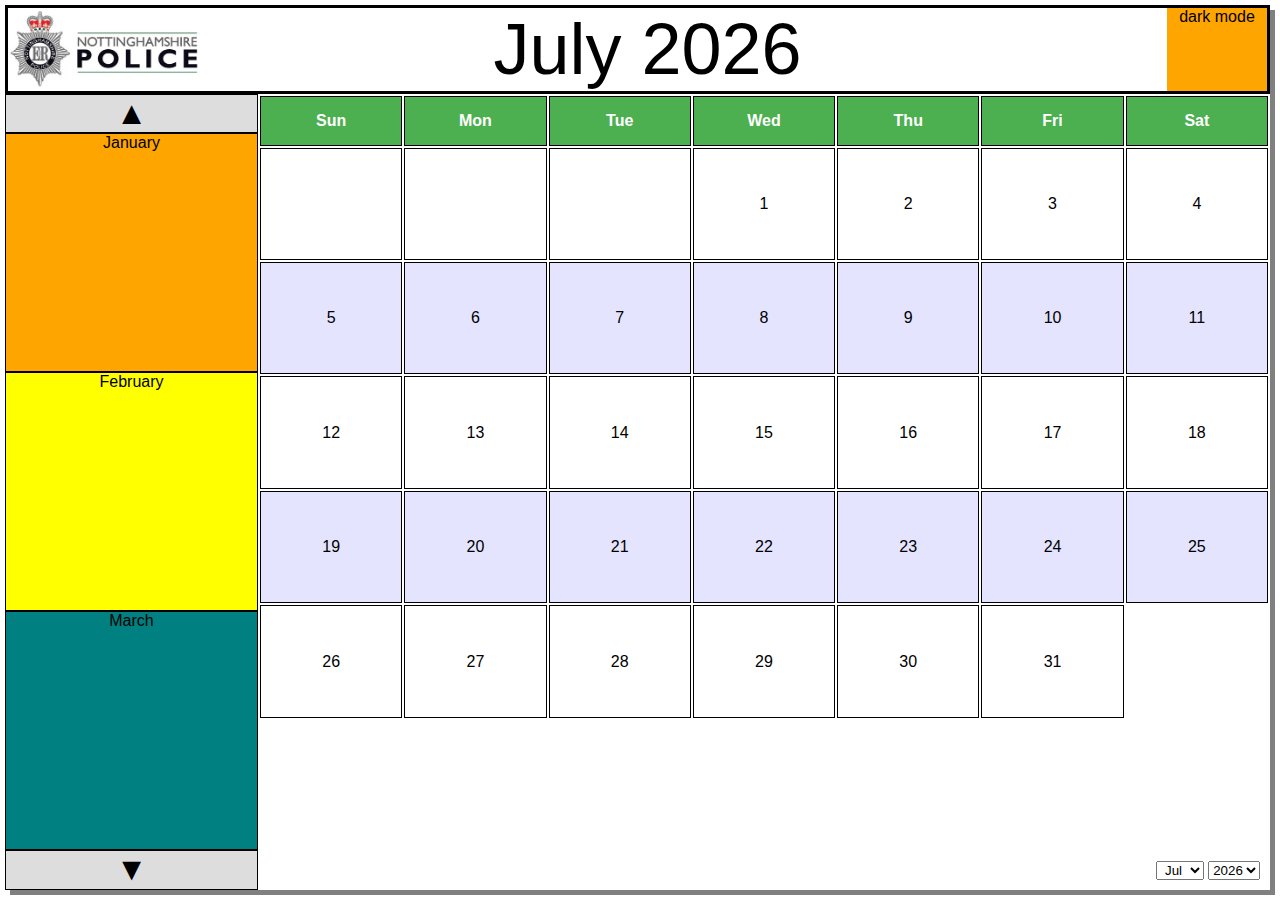
<file: index.html>
<!DOCTYPE html>
<html>
    <head>
        <link rel="stylesheet"  href="css/stylesheet.css">
    </head>
    <body>
        <div id="header">
            <img id="logo" src="images/Logo.jpg">

            <div id="txtTitle">
                
            </div>

            <div id="btnTheme">
                dark mode
            </div>
        </div>

        <div id="monthViewer">
            <div id="btnCycleBack" onclick="previous();">
                &#9650
            </div>

            <div id="previousMonth">
                January
            </div>

            <div id="currentMonth">
                February
            </div>

            <div id="nextMonth">
                March
            </div>

            <div id="btnCycleForward" onclick="next();">
                &#9660
            </div>
        </div>
        <div id="dayViewer">
            <table id="calendar">
                <thead>
                    <tr>
                        <th>Sun</th>
                        <th>Mon</th>
                        <th>Tue</th>
                        <th>Wed</th>
                        <th>Thu</th>
                        <th>Fri</th>
                        <th>Sat</th>
                    </tr>
                </thead>

                <tbody id="calendar-body">

                </tbody>
            </table>
            <!--div class="form-inline">
                <button id="previous" onclick="previous()">Previous</button>
                <button id="next" onclick="next()">Next</button>
            </div-->
            <br/>
            <form class="form-inline" style="position:absolute; bottom: 20px; right: 20px;">
                <select name="month" id="month" onchange="jump()">
                    <option value=0>Jan</option>
                    <option value=1>Feb</option>
                    <option value=2>Mar</option>
                    <option value=3>Apr</option>
                    <option value=4>May</option>
                    <option value=5>Jun</option>
                    <option value=6>Jul</option>
                    <option value=7>Aug</option>
                    <option value=8>Sep</option>
                    <option value=9>Oct</option>
                    <option value=10>Nov</option>
                    <option value=11>Dec</option>
                </select>

                <label for="year"></label>

                <select name="year" id="year" onchange="jump()">
                    <option value=1990>1990</option>
                    <option value=1991>1991</option>
                    <option value=1992>1992</option>
                    <option value=1993>1993</option>
                    <option value=1994>1994</option>
                    <option value=1995>1995</option>
                    <option value=1996>1996</option>
                    <option value=1997>1997</option>
                    <option value=1998>1998</option>
                    <option value=1999>1999</option>
                    <option value=2000>2000</option>
                    <option value=2001>2001</option>
                    <option value=2002>2002</option>
                    <option value=2003>2003</option>
                    <option value=2004>2004</option>
                    <option value=2005>2005</option>
                    <option value=2006>2006</option>
                    <option value=2007>2007</option>
                    <option value=2008>2008</option>
                    <option value=2009>2009</option>
                    <option value=2010>2010</option>
                    <option value=2011>2011</option>
                    <option value=2012>2012</option>
                    <option value=2013>2013</option>
                    <option value=2014>2014</option>
                    <option value=2015>2015</option>
                    <option value=2016>2016</option>
                    <option value=2017>2017</option>
                    <option value=2018>2018</option>
                    <option value=2019>2019</option>
                    <option value=2020>2020</option>
                    <option value=2021>2021</option>
                    <option value=2022>2022</option>
                    <option value=2023>2023</option>
                    <option value=2024>2024</option>
                    <option value=2025>2025</option>
                    <option value=2026>2026</option>
                    <option value=2027>2027</option>
                    <option value=2028>2028</option>
                    <option value=2029>2029</option>
                    <option value=2030>2030</option>
                </select>
            </form>
        </div>

        <script src="js/scripts.js"></script>
    </body>
</html>
</file>
<file: css/stylesheet.css>
*{
    padding: 0;
    margin: 0;
    text-align: center;
    font-family: "Trebuchet MS", Arial, Helvetica, sans-serif;
}
*{
    user-select: none; /* supported by Chrome and Opera */
    -webkit-user-select: none; /* Safari */
    -khtml-user-select: none; /* Konqueror HTML */
    -moz-user-select: none; /* Firefox */
    -ms-user-select: none; /* Internet Explorer/Edge */
}

body{
    height: calc(100vh - 15px);
    width: calc(100vw - 15px);
    margin: 5px 10px 10px 5px;
    overflow: hidden;
    box-shadow: grey 5px 5px;
}

#header{
    background-color: white;
    height: calc(10% - 6px);
    width: calc(100% - 6px);
    border: 3px solid black;
    position: relative;
    /*overflow: hidden;*/
}
#logo{
    height: 100%;
    width: auto;
    left: 0;
    position: absolute;
}
#txtTitle{
    /*background-color: pink;*/
    height: 100%;
    width: 100%;
    position: absolute;
    overflow: hidden;
    padding: 0 10px 0 10px;
    font-size: 8vh;
    text-align: center;
}
#btnTheme{
    background-color: orange;
    height: 100%;
    width: 100px;
    position: absolute;
    right: 0;
}

#monthViewer{
    background-color: transparent;
    height: 90%;
    width: 20%;
    float: left;
}

#dayViewer{
    /*background-color: blue;*/
    height: 90%;
    width: 80%;
    float: right;
}

#btnCycleBack, #btnCycleForward{
    background-color: #dddddd;
    height: calc(5% - 2px);
    width: calc(100% - 2px);
    border: 1px solid black;
    cursor: pointer;
    font-size: 2em;
}
#previousMonth{
    background-color: orange;
    height: calc(30% - 2px);
    width: calc(100% - 2px);
    border: 1px solid black;
}
#currentMonth{
    background-color: yellow;
    height: calc(30% - 2px);
    width: calc(100% - 2px);
    border: 1px solid black;
}
#nextMonth{
    background-color: teal;
    height: calc(30% - 2px);
    width: calc(100% - 2px);
    border: 1px solid black;
}

#calendar{
    width: 100%;
    height: calc(100% - 56px);
    background-color: #ffffff;
}
#calendar th, td{
    border: 1px solid black;
}

#calendar td{
    width: calc(100% / 7);
}
#calendar thead tr{
    background-color:#4CAF50;
    color: white;
    font-style: bold;
    height: 50px;
}
#calendar tr{
    height: calc(100% / 6);
}
#calendar-body tr{
    cursor: pointer;
}
#calendar-body tr:nth-child(even){
    background-color: #e4e4ff;
}
#calendar-body tr:hover{
    background-color: #cccccc;
}
#calendar-body td:hover{
    background-color: #aaaaaa;
}
</file>
